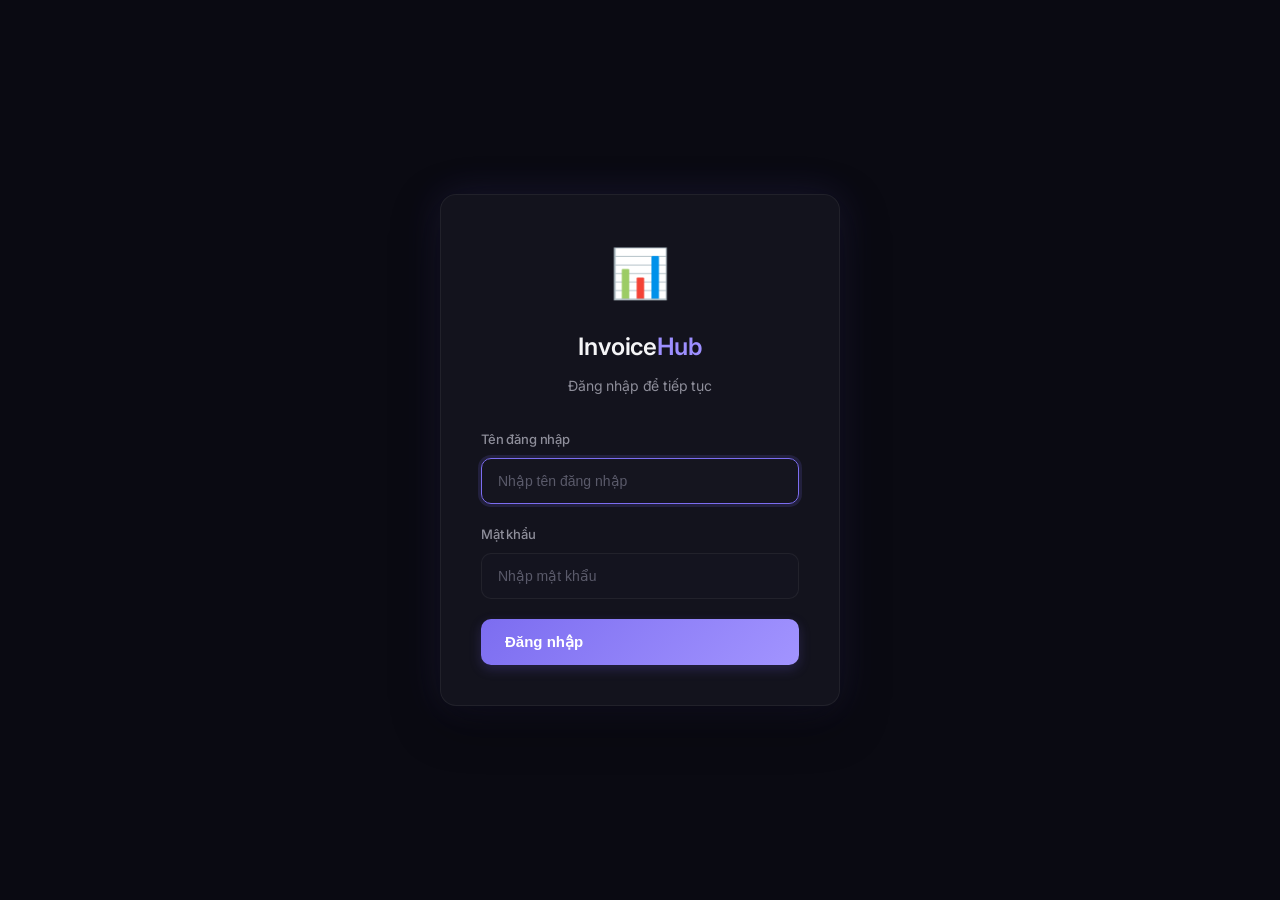
<file: frontend/login.html>
<!DOCTYPE html>
<html lang="vi">

<head>
    <meta charset="UTF-8">
    <meta name="viewport" content="width=device-width, initial-scale=1.0">
    <title>Đăng nhập - Invoice Hub</title>
    <link rel="stylesheet" href="css/styles.css">
    <link href="https://fonts.googleapis.com/css2?family=Inter:wght@300;400;500;600;700&display=swap" rel="stylesheet">
    <style>
        .login-container {
            min-height: 100vh;
            display: flex;
            align-items: center;
            justify-content: center;
            background: var(--bg-primary);
            padding: 20px;
        }

        .login-card {
            width: 100%;
            max-width: 400px;
            background: var(--bg-card);
            backdrop-filter: blur(20px);
            -webkit-backdrop-filter: blur(20px);
            border: 1px solid var(--border);
            border-radius: var(--radius);
            padding: 40px;
            box-shadow: var(--shadow-lg), var(--shadow-glow);
        }

        .login-header {
            text-align: center;
            margin-bottom: 32px;
        }

        .login-logo {
            font-size: 48px;
            margin-bottom: 16px;
        }

        .login-title {
            font-size: 24px;
            font-weight: 600;
            color: var(--text-primary);
            margin-bottom: 8px;
        }

        .login-subtitle {
            color: var(--text-secondary);
            font-size: 14px;
        }

        .login-error {
            background: var(--danger-soft);
            border: 1px solid rgba(248, 113, 113, 0.3);
            color: var(--danger);
            padding: 12px 16px;
            border-radius: var(--radius-sm);
            margin-bottom: 20px;
            font-size: 13px;
            display: none;
        }

        .login-error.show {
            display: block;
            animation: fadeIn 0.3s ease;
        }

        .login-form .form-group {
            margin-bottom: 20px;
        }

        .login-form .form-group label {
            display: block;
            margin-bottom: 8px;
            font-weight: 500;
            font-size: 13px;
            color: var(--text-secondary);
        }

        .login-form .input {
            width: 100%;
            padding: 14px 16px;
            font-size: 14px;
        }

        .login-btn {
            width: 100%;
            padding: 14px 24px;
            font-size: 15px;
            font-weight: 600;
        }

        .login-btn:disabled {
            opacity: 0.7;
            cursor: wait;
        }
    </style>
</head>

<body>
    <div class="login-container">
        <div class="login-card">
            <div class="login-header">
                <div class="login-logo">📊</div>
                <h1 class="login-title">Invoice<span style="color: var(--accent-light);">Hub</span></h1>
                <p class="login-subtitle">Đăng nhập để tiếp tục</p>
            </div>

            <div class="login-error" id="loginError"></div>

            <form class="login-form" id="loginForm">
                <div class="form-group">
                    <label for="username">Tên đăng nhập</label>
                    <input type="text" class="input" id="username" placeholder="Nhập tên đăng nhập" required autofocus>
                </div>
                <div class="form-group">
                    <label for="password">Mật khẩu</label>
                    <input type="password" class="input" id="password" placeholder="Nhập mật khẩu" required>
                </div>
                <button type="submit" class="btn btn-primary login-btn" id="loginBtn">
                    Đăng nhập
                </button>
            </form>
        </div>
    </div>

    <script src="js/auth.js?v=2"></script>
    <script>
        // Check if already logged in
        if (Auth.isAuthenticated()) {
            window.location.href = 'index.html';
        }

        const form = document.getElementById('loginForm');
        const errorDiv = document.getElementById('loginError');
        const loginBtn = document.getElementById('loginBtn');

        form.addEventListener('submit', async (e) => {
            e.preventDefault();

            const username = document.getElementById('username').value;
            const password = document.getElementById('password').value;

            // Reset error
            errorDiv.classList.remove('show');

            // Disable button
            loginBtn.disabled = true;
            loginBtn.textContent = 'Đang đăng nhập...';

            try {
                const result = await Auth.login(username, password);

                if (result.success) {
                    window.location.href = 'index.html';
                } else {
                    errorDiv.textContent = result.error || 'Đăng nhập thất bại';
                    errorDiv.classList.add('show');
                }
            } catch (error) {
                errorDiv.textContent = 'Lỗi kết nối. Vui lòng thử lại.';
                errorDiv.classList.add('show');
            } finally {
                loginBtn.disabled = false;
                loginBtn.textContent = 'Đăng nhập';
            }
        });
    </script>
</body>

</html>
</file>
<file: frontend/css/styles.css>
/* ========================================
   Invoice Dashboard - Minimalism with Depth
   ======================================== */

:root {
    /* Minimalist Color Palette - Refined & Sophisticated */
    --bg-primary: #0a0a12;
    --bg-secondary: #12121c;
    --bg-card: rgba(22, 22, 32, 0.85);
    --bg-glass: rgba(255, 255, 255, 0.03);
    --bg-elevated: rgba(30, 30, 45, 0.7);

    /* Text Colors */
    --text-primary: #f5f5f7;
    --text-secondary: #8e8e9a;
    --text-muted: #5a5a6a;

    /* Accent Colors - Subtle & Elegant */
    --accent: #7c6df0;
    --accent-light: #9d8fff;
    --accent-soft: rgba(124, 109, 240, 0.15);
    --accent-gradient: linear-gradient(135deg, #7c6df0 0%, #a294ff 100%);

    /* Status Colors */
    --success: #34d399;
    --success-soft: rgba(52, 211, 153, 0.15);
    --warning: #fbbf24;
    --danger: #f87171;
    --danger-soft: rgba(248, 113, 113, 0.15);

    /* Borders & Effects */
    --border: rgba(255, 255, 255, 0.06);
    --border-accent: rgba(124, 109, 240, 0.3);
    --shadow-sm: 0 2px 8px rgba(0, 0, 0, 0.2);
    --shadow-md: 0 8px 24px rgba(0, 0, 0, 0.3);
    --shadow-lg: 0 16px 48px rgba(0, 0, 0, 0.4);
    --shadow-glow: 0 0 40px rgba(124, 109, 240, 0.15);

    /* Spacing & Layout */
    --radius: 16px;
    --radius-sm: 10px;
    --radius-xs: 6px;
    --transition: all 0.25s cubic-bezier(0.4, 0, 0.2, 1);
    --transition-fast: all 0.15s ease;
}

* {
    margin: 0;
    padding: 0;
    box-sizing: border-box;
}

body {
    font-family: 'Inter', -apple-system, BlinkMacSystemFont, sans-serif;
    background: var(--bg-primary);
    color: var(--text-primary);
    min-height: 100vh;
    line-height: 1.6;
    letter-spacing: -0.01em;
    -webkit-font-smoothing: antialiased;
}

/* App Layout */
.app {
    display: flex;
    min-height: 100vh;
}

/* Sidebar - Clean & Minimal */
.sidebar {
    width: 240px;
    background: var(--bg-secondary);
    border-right: 1px solid var(--border);
    padding: 28px 20px;
    display: flex;
    flex-direction: column;
    position: fixed;
    height: 100vh;
}

.logo {
    display: flex;
    align-items: center;
    gap: 12px;
    margin-bottom: 48px;
    padding: 0 8px;
}

.logo-icon {
    font-size: 24px;
}

.logo-text {
    font-size: 20px;
    font-weight: 600;
    letter-spacing: -0.5px;
    color: var(--text-primary);
}

.logo-text .accent {
    color: var(--accent-light);
}

.nav {
    display: flex;
    flex-direction: column;
    gap: 6px;
}

.nav-item {
    display: flex;
    align-items: center;
    gap: 14px;
    padding: 14px 16px;
    border-radius: var(--radius-sm);
    color: var(--text-secondary);
    text-decoration: none;
    transition: var(--transition);
    font-weight: 500;
    font-size: 14px;
}

.nav-item:hover {
    background: var(--bg-glass);
    color: var(--text-primary);
}

.nav-item.active {
    background: var(--accent-soft);
    color: var(--accent-light);
    border: 1px solid var(--border-accent);
}

.nav-icon {
    font-size: 18px;
    opacity: 0.9;
}

/* Main Content */
.main {
    flex: 1;
    margin-left: 240px;
    padding: 32px 40px;
    background: var(--bg-primary);
}

/* Header - Minimal */
.header {
    display: flex;
    justify-content: space-between;
    align-items: center;
    margin-bottom: 40px;
}

.page-title {
    font-size: 26px;
    font-weight: 600;
    color: var(--text-primary);
    letter-spacing: -0.5px;
}

.header-actions {
    display: flex;
    gap: 12px;
}

/* Buttons - Refined */
.btn {
    padding: 11px 22px;
    border: none;
    border-radius: var(--radius-sm);
    font-size: 13px;
    font-weight: 500;
    cursor: pointer;
    transition: var(--transition);
    display: inline-flex;
    align-items: center;
    gap: 8px;
    letter-spacing: 0;
}

.btn-primary {
    background: var(--accent-gradient);
    color: white;
    box-shadow: var(--shadow-sm), 0 4px 12px rgba(124, 109, 240, 0.25);
}

.btn-primary:hover {
    transform: translateY(-1px);
    box-shadow: var(--shadow-md), 0 8px 20px rgba(124, 109, 240, 0.3);
}

.btn-secondary {
    background: var(--bg-elevated);
    color: var(--text-primary);
    border: 1px solid var(--border);
}

.btn-secondary:hover {
    background: var(--bg-glass);
    border-color: rgba(255, 255, 255, 0.1);
}

.btn-icon {
    padding: 10px 14px;
    background: var(--bg-elevated);
    color: var(--text-primary);
    border: 1px solid var(--border);
}

.btn-icon:hover {
    border-color: var(--border-accent);
}

.btn-block {
    width: 100%;
    justify-content: center;
}

.btn-danger {
    background: var(--danger);
    color: white;
}

.btn:disabled {
    opacity: 0.5;
    cursor: not-allowed;
    transform: none !important;
}

.btn-success {
    background: var(--success);
    color: white;
    box-shadow: var(--shadow-sm), 0 4px 12px rgba(52, 211, 153, 0.25);
}

/* Stats Grid - Depth with Elevation */
.stats-grid {
    display: grid;
    grid-template-columns: repeat(auto-fit, minmax(200px, 1fr));
    gap: 20px;
    margin-bottom: 32px;
}

.stat-card {
    background: var(--bg-card);
    backdrop-filter: blur(20px);
    -webkit-backdrop-filter: blur(20px);
    border: 1px solid var(--border);
    border-radius: var(--radius);
    padding: 24px;
    display: flex;
    align-items: center;
    gap: 20px;
    transition: var(--transition);
    position: relative;
    overflow: hidden;
}

.stat-card::before {
    content: '';
    position: absolute;
    top: 0;
    left: 0;
    right: 0;
    height: 1px;
    background: linear-gradient(90deg, transparent, rgba(255, 255, 255, 0.1), transparent);
}

.stat-card:hover {
    transform: translateY(-2px);
    box-shadow: var(--shadow-md);
    border-color: var(--border-accent);
}

.stat-icon {
    font-size: 32px;
    width: 56px;
    height: 56px;
    display: flex;
    align-items: center;
    justify-content: center;
    background: var(--bg-glass);
    border-radius: var(--radius-sm);
    border: 1px solid var(--border);
}

.stat-value {
    font-size: 28px;
    font-weight: 700;
    margin-bottom: 2px;
    letter-spacing: -0.5px;
}

.stat-label {
    color: var(--text-secondary);
    font-size: 13px;
    font-weight: 500;
}

/* Chart Card */
.chart-card {
    background: var(--bg-card);
    backdrop-filter: blur(20px);
    -webkit-backdrop-filter: blur(20px);
    border: 1px solid var(--border);
    border-radius: var(--radius);
    padding: 28px;
}

.card-title {
    font-size: 16px;
    font-weight: 600;
    margin-bottom: 24px;
    color: var(--text-primary);
}

.chart-container {
    height: 180px;
    display: flex;
    align-items: flex-end;
    gap: 10px;
    padding: 16px 0;
}

/* Report page - larger full-width charts */
.report-chart-card {
    margin-bottom: 24px;
}

.report-chart {
    height: 400px;
    width: 100%;
}

.chart-bar {
    flex: 1;
    background: var(--accent-gradient);
    border-radius: var(--radius-xs) var(--radius-xs) 0 0;
    min-height: 8px;
    position: relative;
    transition: var(--transition);
    opacity: 0.85;
}

.chart-bar:hover {
    opacity: 1;
    transform: scaleY(1.02);
    transform-origin: bottom;
}

.chart-bar::after {
    content: attr(data-label);
    position: absolute;
    bottom: -28px;
    left: 50%;
    transform: translateX(-50%);
    font-size: 11px;
    color: var(--text-muted);
    white-space: nowrap;
    font-weight: 500;
}

/* Table - Clean & Readable */
.table-card {
    background: var(--bg-card);
    backdrop-filter: blur(20px);
    -webkit-backdrop-filter: blur(20px);
    border: 1px solid var(--border);
    border-radius: var(--radius);
    overflow: hidden;
}

.table {
    width: 100%;
    border-collapse: collapse;
}

.table th {
    background: var(--bg-secondary);
    padding: 14px 18px;
    text-align: left;
    font-weight: 600;
    font-size: 12px;
    text-transform: uppercase;
    letter-spacing: 0.5px;
    color: var(--text-muted);
    border-bottom: 1px solid var(--border);
}

.table td {
    padding: 14px 18px;
    border-bottom: 1px solid var(--border);
    font-size: 13px;
    color: var(--text-primary);
}

.table tr {
    transition: var(--transition-fast);
}

.table tbody tr:hover td {
    background: var(--bg-glass);
}

.table tbody tr {
    cursor: pointer;
}

.table .empty {
    text-align: center;
    color: var(--text-secondary);
    padding: 48px;
    font-size: 14px;
}

/* Filters - Streamlined */
.filters-bar {
    display: flex;
    gap: 12px;
    margin-bottom: 24px;
    flex-wrap: wrap;
    align-items: center;
}

.input {
    padding: 11px 16px;
    background: var(--bg-card);
    border: 1px solid var(--border);
    border-radius: var(--radius-sm);
    color: var(--text-primary);
    font-size: 13px;
    outline: none;
    transition: var(--transition);
}

.input:focus {
    border-color: var(--accent);
    box-shadow: 0 0 0 3px var(--accent-soft);
}

.input::placeholder {
    color: var(--text-muted);
}

/* Select Input */
.select-input {
    min-width: 170px;
    appearance: none;
    background-image: url("data:image/svg+xml,%3Csvg xmlns='http://www.w3.org/2000/svg' width='12' height='12' fill='%238e8e9a' viewBox='0 0 16 16'%3E%3Cpath d='M7.247 11.14 2.451 5.658C1.885 5.013 2.345 4 3.204 4h9.592a1 1 0 0 1 .753 1.659l-4.796 5.48a1 1 0 0 1-1.506 0z'/%3E%3C/svg%3E");
    background-repeat: no-repeat;
    background-position: right 14px center;
    padding-right: 40px;
    cursor: pointer;
}

/* Pagination */
.pagination {
    display: flex;
    justify-content: center;
    align-items: center;
    gap: 16px;
    margin-top: 24px;
}

#pageInfo {
    color: var(--text-secondary);
    font-size: 13px;
    font-weight: 500;
}

/* Pages Animation */
.page {
    display: none;
}

.page.active {
    display: block;
    animation: fadeIn 0.3s ease;
}

@keyframes fadeIn {
    from {
        opacity: 0;
        transform: translateY(8px);
    }

    to {
        opacity: 1;
        transform: translateY(0);
    }
}

/* Modal - Elevated Surface */
.modal {
    display: none;
    position: fixed;
    top: 0;
    left: 0;
    right: 0;
    bottom: 0;
    background: rgba(0, 0, 0, 0.75);
    backdrop-filter: blur(8px);
    -webkit-backdrop-filter: blur(8px);
    z-index: 1000;
    align-items: center;
    justify-content: center;
}

.modal.active {
    display: flex;
    animation: fadeIn 0.2s ease;
}

.modal-content {
    background: var(--bg-secondary);
    border: 1px solid var(--border);
    border-radius: var(--radius);
    width: 90%;
    max-width: 560px;
    max-height: 85vh;
    overflow-y: auto;
    box-shadow: var(--shadow-lg), var(--shadow-glow);
}

.modal-header {
    display: flex;
    justify-content: space-between;
    align-items: center;
    padding: 20px 24px;
    border-bottom: 1px solid var(--border);
}

.modal-header h2 {
    font-size: 17px;
    font-weight: 600;
}

.modal-close {
    background: none;
    border: none;
    color: var(--text-secondary);
    font-size: 22px;
    cursor: pointer;
    transition: var(--transition-fast);
    padding: 4px 8px;
    border-radius: var(--radius-xs);
}

.modal-close:hover {
    color: var(--danger);
    background: var(--danger-soft);
}

.modal-body {
    padding: 24px;
}

/* Form */
.form-group {
    margin-bottom: 20px;
}

.form-group label {
    display: block;
    margin-bottom: 8px;
    font-weight: 500;
    font-size: 13px;
    color: var(--text-secondary);
}

.form-group .input {
    width: 100%;
}

/* Status Badge */
.badge {
    display: inline-block;
    padding: 5px 12px;
    border-radius: 20px;
    font-size: 11px;
    font-weight: 600;
    letter-spacing: 0.3px;
}

.badge-success {
    background: var(--success-soft);
    color: var(--success);
}

.badge-danger {
    background: var(--danger-soft);
    color: var(--danger);
}

/* Detail Grid */
.detail-grid {
    display: grid;
    grid-template-columns: repeat(2, 1fr);
    gap: 14px;
    margin-bottom: 28px;
}

.detail-item {
    padding: 14px;
    background: var(--bg-glass);
    border: 1px solid var(--border);
    border-radius: var(--radius-sm);
}

.detail-label {
    font-size: 11px;
    color: var(--text-muted);
    margin-bottom: 4px;
    text-transform: uppercase;
    letter-spacing: 0.5px;
    font-weight: 500;
}

.detail-value {
    font-weight: 600;
    font-size: 14px;
}

/* Progress Bar */
.progress-bar {
    width: 100%;
    height: 6px;
    background: var(--bg-glass);
    border-radius: 3px;
    overflow: hidden;
    border: 1px solid var(--border);
}

.progress-fill {
    height: 100%;
    background: var(--accent-gradient);
    border-radius: 3px;
    transition: width 0.4s ease;
    width: 0%;
}

/* Empty State */
.empty-state {
    padding: 64px 24px !important;
}

.empty-icon {
    font-size: 48px;
    margin-bottom: 16px;
    opacity: 0.5;
}

.empty-text {
    color: var(--text-secondary);
    font-size: 14px;
    line-height: 1.7;
}

.empty-text strong {
    color: var(--accent-light);
}

/* Responsive */
@media (max-width: 1024px) {
    .sidebar {
        width: 72px;
        padding: 20px 12px;
    }

    .logo-text,
    .nav-item span:last-child {
        display: none;
    }

    .logo {
        justify-content: center;
        margin-bottom: 32px;
    }

    .nav-item {
        justify-content: center;
        padding: 14px;
    }

    .main {
        margin-left: 72px;
        padding: 24px;
    }
}

@media (max-width: 768px) {
    .sidebar {
        display: none;
    }

    .main {
        margin-left: 0;
        padding: 20px;
    }

    .stats-grid {
        grid-template-columns: 1fr;
    }

    .detail-grid {
        grid-template-columns: 1fr;
    }

    .filters-bar {
        flex-direction: column;
    }

    .filters-bar .input,
    .filters-bar .btn {
        width: 100%;
    }
}

/* Scrollbar - Minimal */
::-webkit-scrollbar {
    width: 6px;
    height: 6px;
}

::-webkit-scrollbar-track {
    background: transparent;
}

::-webkit-scrollbar-thumb {
    background: var(--border);
    border-radius: 3px;
}

::-webkit-scrollbar-thumb:hover {
    background: rgba(255, 255, 255, 0.15);
}

/* Log Level Badges */
.log-level {
    display: inline-block;
    padding: 4px 10px;
    border-radius: 6px;
    font-size: 11px;
    font-weight: 600;
    text-transform: uppercase;
}

.log-level-warning {
    background: rgba(251, 191, 36, 0.15);
    color: var(--warning);
}

.log-level-error {
    background: var(--danger-soft);
    color: var(--danger);
}

.log-level-critical {
    background: rgba(239, 68, 68, 0.25);
    color: #ff6b6b;
}

/* Log Message Styling */
.log-message {
    font-family: 'JetBrains Mono', 'Fira Code', monospace;
    font-size: 12px;
    line-height: 1.5;
    word-break: break-word;
    max-width: 500px;
}

.log-logger {
    font-family: 'JetBrains Mono', 'Fira Code', monospace;
    font-size: 11px;
    color: var(--text-muted);
}

.log-timestamp {
    font-size: 12px;
    color: var(--text-secondary);
    white-space: nowrap;
}

/* Admin Only Elements */
.admin-only {
    display: none;
}

body.is-admin .admin-only {
    display: flex;
}

/* Logs Stats Grid */
.logs-stats .stat-card {
    min-width: 150px;
}

/* Additional Badge Styles for User Roles */
.badge-warning {
    background: rgba(251, 191, 36, 0.15);
    color: var(--warning);
}

.badge-info {
    background: rgba(124, 109, 240, 0.15);
    color: var(--accent-light);
}

.badge-danger {
    background: var(--danger-soft);
    color: var(--danger);
}
</file>
